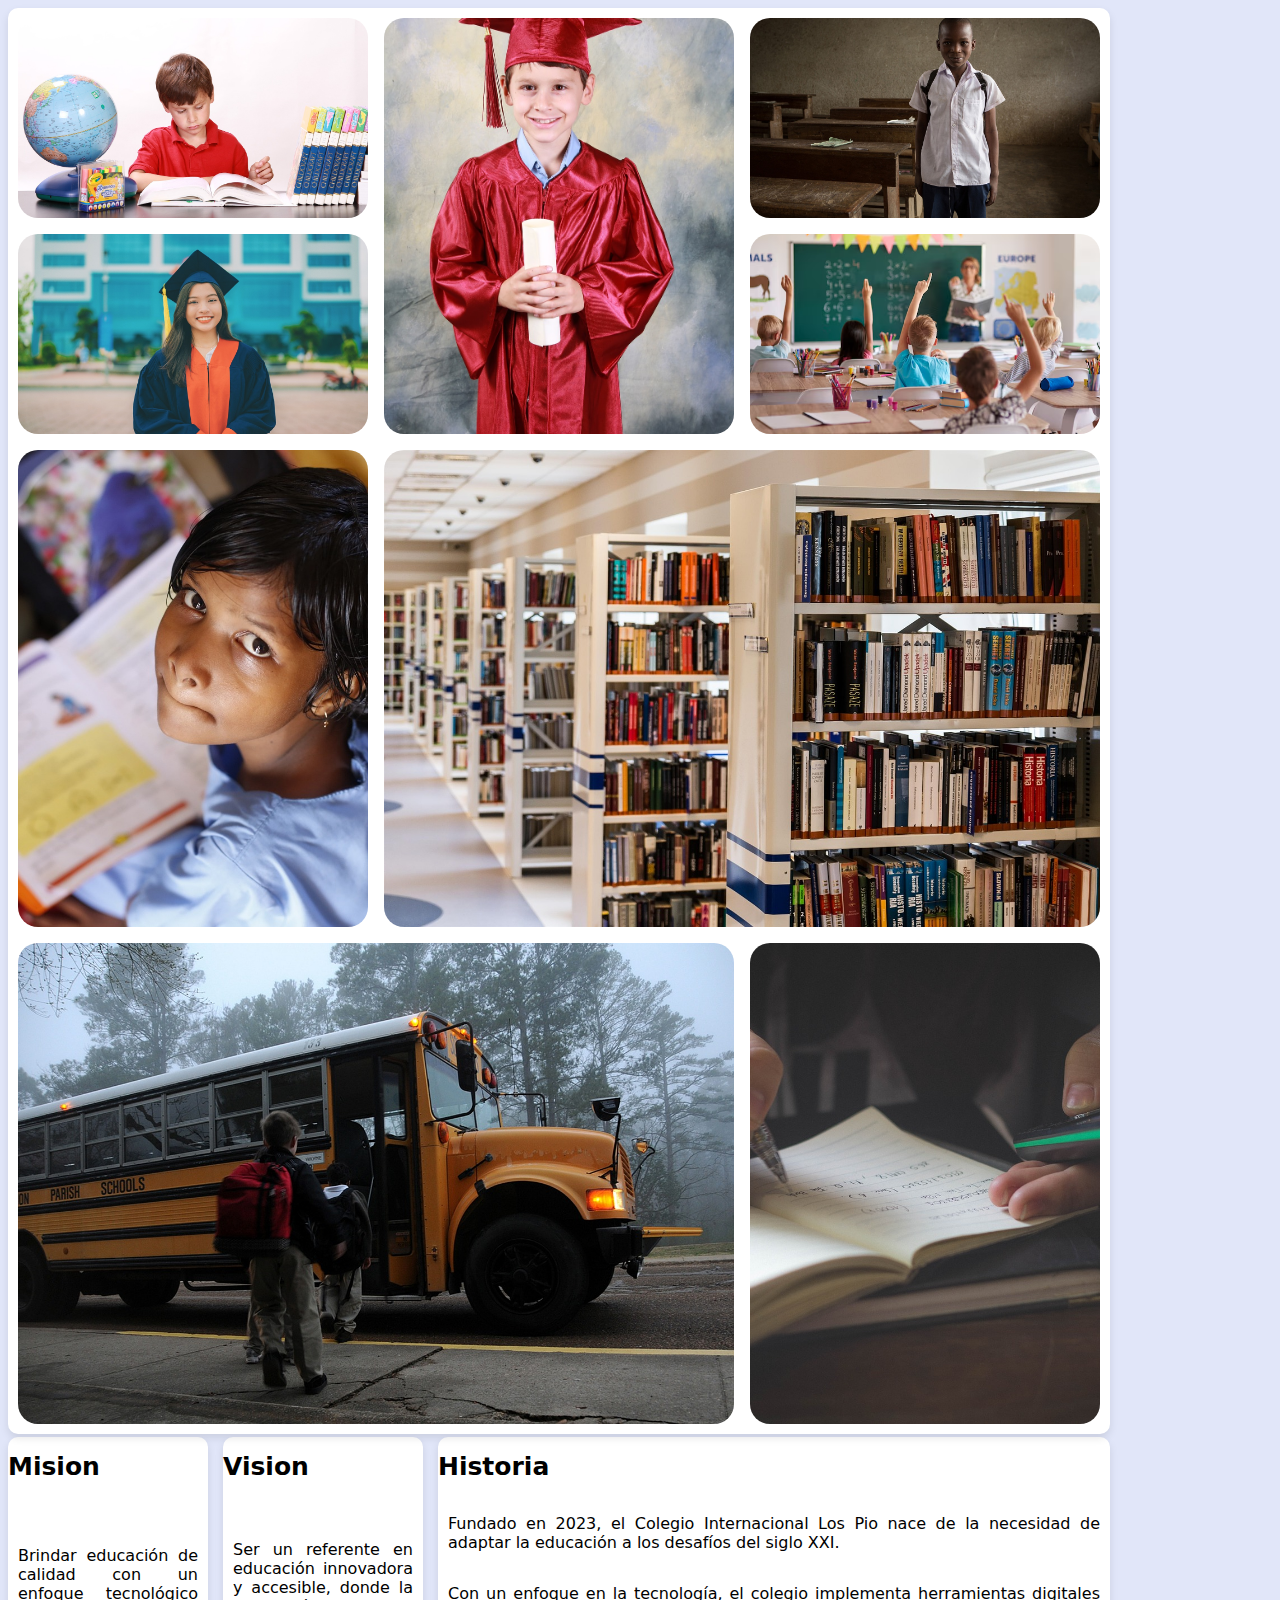
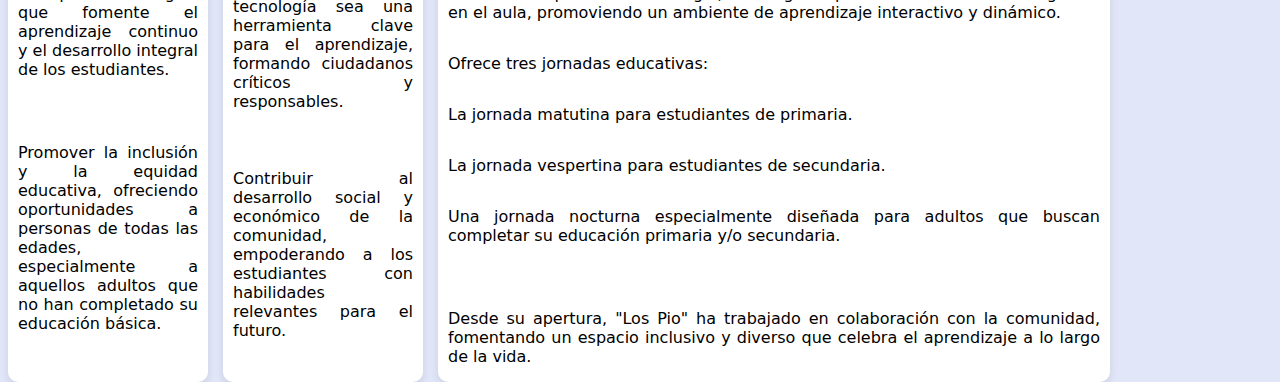
<file: view/inicio.html>
<!DOCTYPE html>
<html lang="en">

<head>
    <meta charset="UTF-8">
    <meta name="viewport" content="width=device-width, initial-scale=1.0">
    <link rel="stylesheet" href="../css/inicio.css">
    <title>Inicio</title>
</head>

<body>
    <main>
        <section>
            <div class="mision">
                <h1>Mision</h1>
                <ul>Brindar educación de calidad con un enfoque tecnológico que fomente el aprendizaje continuo y el
                    desarrollo integral de los estudiantes.
                </ul>
                <ul>Promover la inclusión y la equidad educativa, ofreciendo oportunidades a personas de todas las
                    edades,
                    especialmente a aquellos adultos que no han completado su educación básica.
                </ul>
            </div>
            <div class="vision">
                <h1>Vision</h1>
                <ul>Ser un referente en educación innovadora y accesible, donde la tecnología sea una herramienta clave
                    para
                    el aprendizaje, formando ciudadanos críticos y responsables.</ul>
                <ul>Contribuir al desarrollo social y económico de la comunidad, empoderando a los estudiantes con
                    habilidades relevantes para el futuro.</ul>
            </div>
            <div class="historia">
                <h1>Historia</h1>
                <p> Fundado en 2023, el Colegio Internacional Los Pio nace de la necesidad de adaptar la educación a los
                    desafíos del siglo XXI.</p>
                <p>Con un enfoque en la tecnología, el colegio implementa herramientas digitales en el aula, promoviendo
                    un
                    ambiente de aprendizaje interactivo y dinámico.</p>
                <p>Ofrece tres jornadas educativas:
                <ol>La jornada matutina para estudiantes de primaria.</ol>
                <ol>La jornada vespertina para estudiantes de secundaria.</ol>
                <ol>Una jornada nocturna especialmente diseñada para adultos que buscan completar su educación primaria
                    y/o secundaria.</ol>
                </p>
                <p>Desde su apertura, "Los Pio" ha trabajado en colaboración con la comunidad, fomentando un espacio
                    inclusivo y diverso que celebra el aprendizaje a lo largo de la vida.</p>
            </div>
        </section>

        <aside>
            <img class="imagen_1" src="../img/boy reading.jpg">
            <img class="imagen_2" src="../img/boy's graduation.jpg">
            <img class="imagen_3" src="../img/student in class.jpg">
            <img class="imagen_4" src="../img/woman's graduation.jpg">
            <img class="imagen_5" src="../img/participacion.avif">
            <img class="imagen_6" src="../img/children-lecture.jpg">
            <img class="imagen_7" src="../img/library.jpg">
            <img class="imagen_8" src="../img/school-bus.jpg">
            <img class="imagen_9" src="../img/notebook.jpg">
        </aside>
    </main>
</body>

</html>
</file>
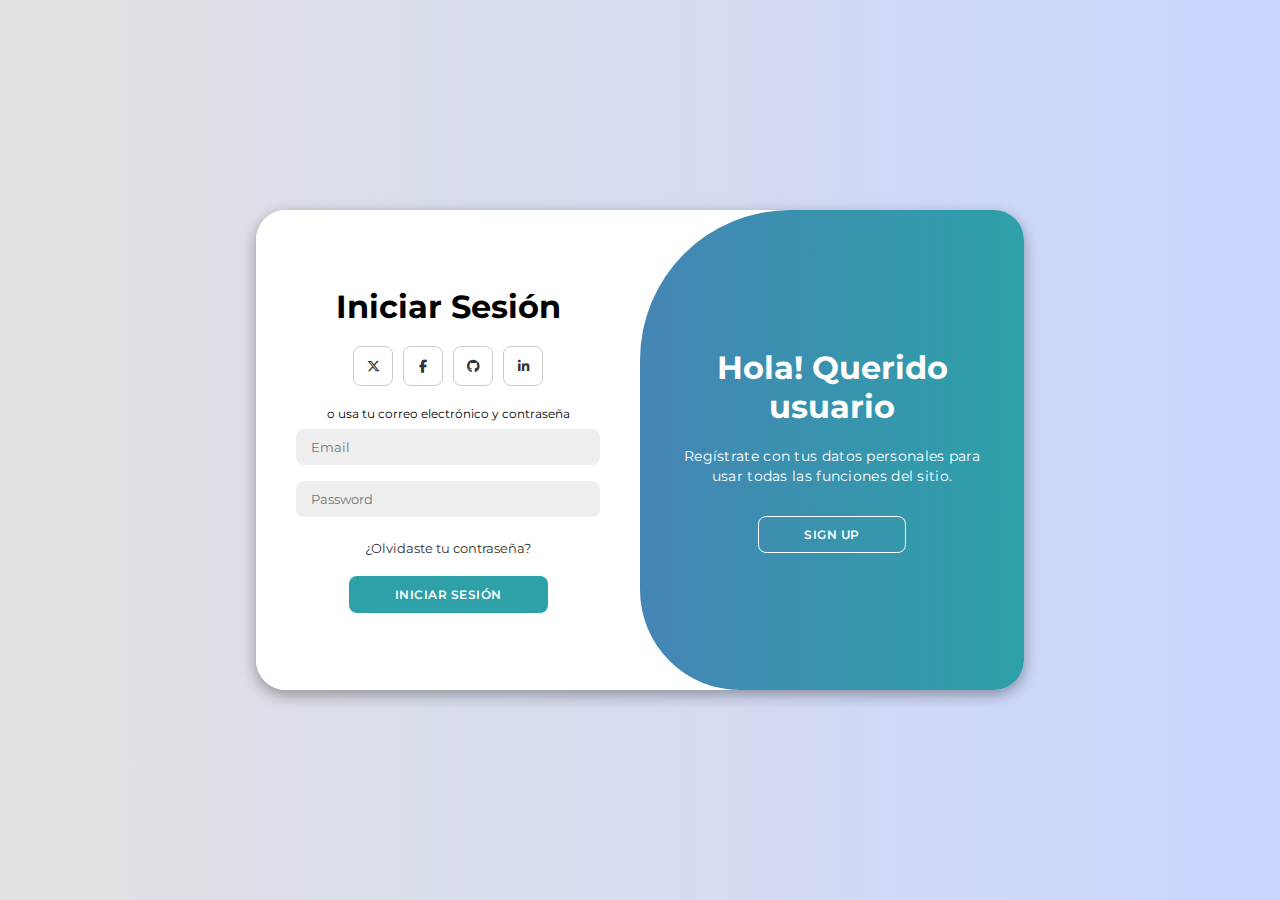
<file: view/login.html>
<!DOCTYPE html>
<html lang="en">

<head>
    <meta charset="UTF-8">
    <meta name="viewport" content="width=device-width, initial-scale=1.0">
    <link rel="stylesheet" href="../css/login.css">
    <link rel="preconnect" href="https://fonts.googleapis.com">
    <link rel="preconnect" href="https://fonts.gstatic.com" crossorigin>
    <link href="https://fonts.googleapis.com/css2?family=Roboto+Condensed:ital,wght@0,100..900;1,100..900&display=swap"
        rel="stylesheet">
    <link rel="stylesheet" href="https://cdnjs.cloudflare.com/ajax/libs/font-awesome/6.4.2/css/all.min.css"/>
    <title>Colegio Los PIO  | Inicio de Sesión</title>
</head>

<body>
    <div class="container" id="container">
        <div class="form-container sign-up">
          <form>
            <h1>Registrarse</h1>
            <div class="social-icons">
              <a href="https://www.x.com" class="icon"><i class="fa-brands fa-x-twitter"></i></a>
              <a href="https://www.facebook.com" class="icon"><i class="fa-brands fa-facebook-f"></i></a>
              <a href="https://www.github.com" class="icon"><i class="fa-brands fa-github"></i></a>
              <a href="https://www.linkedin.com" class="icon"><i class="fa-brands fa-linkedin-in"></i></a>
            </div>
            <span>o usa tu Correo Electronico para registrarte</span>
            <input type="text" placeholder="Nombre" />
            <input type="email" placeholder="Email" />
            <input type="password" placeholder="Password" />
            <button>Sign Up</button>
          </form>
        </div>
        <div class="form-container sign-in">
          <form>
            <h1>Iniciar Sesión</h1>
            <div class="social-icons">
              <a href="https://www.x.com" class="icon"><i class="fa-brands fa-x-twitter"></i></a>
              <a href="https://www.facebook.com" class="icon"><i class="fa-brands fa-facebook-f"></i></a>
              <a href="https://www.github.com" class="icon"><i class="fa-brands fa-github"></i></a>
              <a href="https://www.linkedin.com" class="icon"><i class="fa-brands fa-linkedin-in"></i></a>
            </div>
            <span>o usa tu correo electrónico y contraseña</span>
            <input type="email" placeholder="Email" />
            <input type="password" placeholder="Password" />
            <a href="#">¿Olvidaste tu contraseña?</a>
            <button>Iniciar sesión</button>
          </form>
        </div>
        <div class="toggle-container">
          <div class="toggle">
            <div class="toggle-panel toggle-left">
              <h1>Bienvenido de vuelta!</h1>
              <p>Ingresa tus datos personales para usar todas las funciones del sitio.</p>
              <button class="hidden" id="login">Sign In</button>
            </div>
            <div class="toggle-panel toggle-right">
              <h1>Hola! Querido usuario</h1>
              <p>
                Regístrate con tus datos personales para usar todas las funciones del sitio.
              </p>
              <button class="hidden" id="register">Sign Up</button>
            </div>
          </div>
        </div>
      </div>
  
      <script src="../js/login.js"></script>
</body>

</html>
</file>
<file: css/inicio.css>
body {
    background: #E1E6F9;
    font-family: "Roboto Condensed", system-ui;
}

main {
    display: grid;
    gap: 0.2rem;
    grid-template-areas: "my-aside my-aside my-aside"
            "my-section my-section my-section";
    max-width: 1000px;
    min-height: 100vh;   

    @media (min-width:1001px) {
        grid-template-columns: 100%;
        grid-template-rows: 1fr 500px;
        grid-template-areas: "my-aside my-aside my-aside"
            "my-section my-section my-section";
    }
}

main::-webkit-scrollbar {
    display: none; /*Oculta la barra de desplazamiento*/
}

aside {
    display: grid;
    grid-area: my-aside;
    background-color: #fff;
    box-shadow: 0 4px 8px rgba(0, 0, 0, 0.1);
    align-items: center;
    justify-content: space-around;
    gap: 1rem;
    padding: 10px;
    border-radius: 10px;
    grid-template-columns: 1fr;

    @media (min-width: 1001px) {
        grid-template-columns: repeat(3, 350px);
        grid-template-rows: 200px 200px;

        .imagen_2 {
            grid-row: 1 / 3;
            grid-column: 2 / 3;
        }
        
        .imagen_7 {
            grid-column: 2 / 4;
        }
        
        .imagen_8 {
            grid-column: 1 / 3;
        }
    }
}

.imagen_1, .imagen_2, .imagen_3, .imagen_4, .imagen_5, .imagen_6, .imagen_7, .imagen_8, .imagen_9 {
    object-fit: cover;
    border-radius: 20px;
    width: 100%;
    height: 100%;
}

section {
    display: grid;
    grid-area: my-section;
    grid-template-columns: 100%;
    grid-template-rows: auto;
    gap: 15px;

    @media (min-width: 1001px) {
        grid-template-columns: 200px 200px 1fr;        
    }
}

.mision, .vision, .historia {
    display: grid;
    background-color: #fff;
    box-shadow: 0 4px 8px rgba(0, 0, 0, 0.1);
    border-radius: 10px;
}

section h1 {   
    font-size: 25px;
    font-weight: bold;
    text-align: center;
    margin-top: 15px;
    display: flex;
    flex-wrap: wrap;
}

section p, section ol, section ul {
    padding: 0 10px 0 10px;
    text-align: justify;
}
</file>
<file: css/login.css>
@import url('https://fonts.googleapis.com/css2?family=Montserrat:wght@300;400;500;600;700&display=swap');

*{
    margin: 0;
    padding: 0;
    box-sizing: border-box;
    font-family: 'Montserrat', sans-serif;
}

body{
    background-color: #c9d6ff;
    background: linear-gradient(to right, #e2e2e2, #c9d6ff);
    display: flex;
    align-items: center;
    justify-content: center;
    flex-direction: column;
    height: 100vh;
}

.container{
    background-color: #fff;
    border-radius: 30px;
    box-shadow: 0 5px 15px rgba(0, 0, 0, 0.35);
    position: relative;
    overflow: hidden;
    width: 768px;
    max-width: 100%;
    min-height: 480px;
}

.container p{
    font-size: 14px;
    line-height: 20px;
    letter-spacing: 0.3px;
    margin: 20px 0;
}

.container span{
    font-size: 12px;
}

.container a{
    color: #333;
    font-size: 13px;
    text-decoration: none;
    margin: 15px 0 10px;
}

.container button{
    background-color: #2da0a8;
    color: #fff;
    font-size: 12px;
    padding: 10px 45px;
    border: 1px solid transparent;
    border-radius: 8px;
    font-weight: 600;
    letter-spacing: 0.5px;
    text-transform: uppercase;
    margin-top: 10px;
    cursor: pointer;
}

.container button.hidden{
    background-color: transparent;
    border-color: #fff;
}

.container form{
    background-color: #fff;
    display: flex;
    align-items: center;
    justify-content: center;
    flex-direction: column;
    padding: 0 40px;
    height: 100%;
}

.container input{
    background-color: #eee;
    border: none;
    margin: 8px 0;
    padding: 10px 15px;
    font-size: 13px;
    border-radius: 8px;
    width: 100%;
    outline: none;
}

.form-container{
    position: absolute;
    top: 0;
    height: 100%;
    transition: all 0.6s ease-in-out;
}

.sign-in{
    left: 0;
    width: 50%;
    z-index: 2;
}

.container.active .sign-in{
    transform: translateX(100%);
}

.sign-up{
    left: 0;
    width: 50%;
    opacity: 0;
    z-index: 1;
}

.container.active .sign-up{
    transform: translateX(100%);
    opacity: 1;
    z-index: 5;
    animation: move 0.6s;
}

@keyframes move{
    0%, 49.99%{
        opacity: 0;
        z-index: 1;
    }
    50%, 100%{
        opacity: 1;
        z-index: 5;
    }
}

.social-icons{
    margin: 20px 0;
}

.social-icons a{
    border: 1px solid #ccc;
    border-radius: 20%;
    display: inline-flex;
    justify-content: center;
    align-items: center;
    margin: 0 3px;
    width: 40px;
    height: 40px;
}

.toggle-container{
    position: absolute;
    top: 0;
    left: 50%;
    width: 50%;
    height: 100%;
    overflow: hidden;
    transition: all 0.6s ease-in-out;
    border-radius: 150px 0 0 100px;
    z-index: 1000;
}

.container.active .toggle-container{
    transform: translateX(-100%);
    border-radius: 0 150px 100px 0;
}

.toggle{
    background-color: #2da0a8;
    height: 100%;
    background: linear-gradient(to right, #5c6bc0, #2da0a8);
    color: #fff;
    position: relative;
    left: -100%;
    height: 100%;
    width: 200%;
    transform: translateX(0);
    transition: all 0.6s ease-in-out;
}

.container.active .toggle{
    transform: translateX(50%);
}

.toggle-panel{
    position: absolute;
    width: 50%;
    height: 100%;
    display: flex;
    align-items: center;
    justify-content: center;
    flex-direction: column;
    padding: 0 30px;
    text-align: center;
    top: 0;
    transform: translateX(0);
    transition: all 0.6s ease-in-out;
}

.toggle-left{
    transform: translateX(-200%);
}

.container.active .toggle-left{
    transform: translateX(0);
}

.toggle-right{
    right: 0;
    transform: translateX(0);
}

.container.active .toggle-right{
    transform: translateX(200%);
}
</file>
